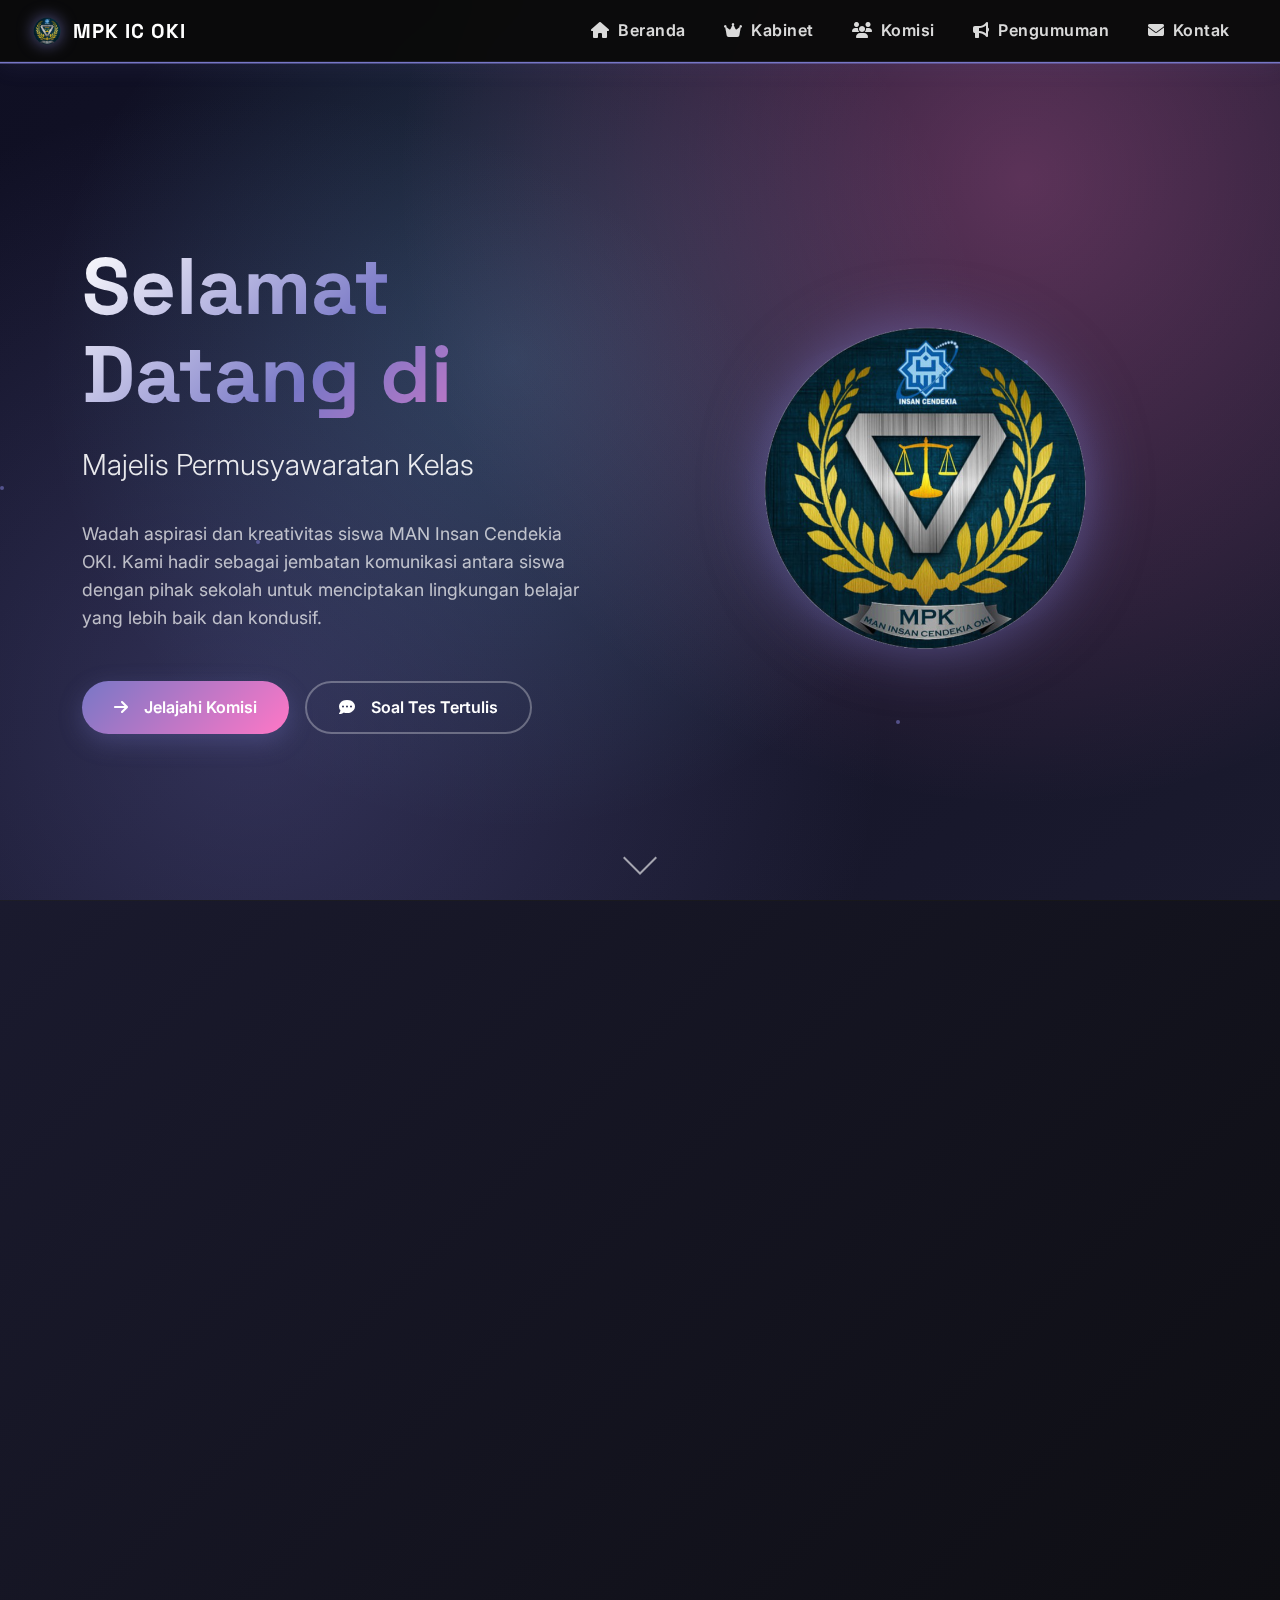
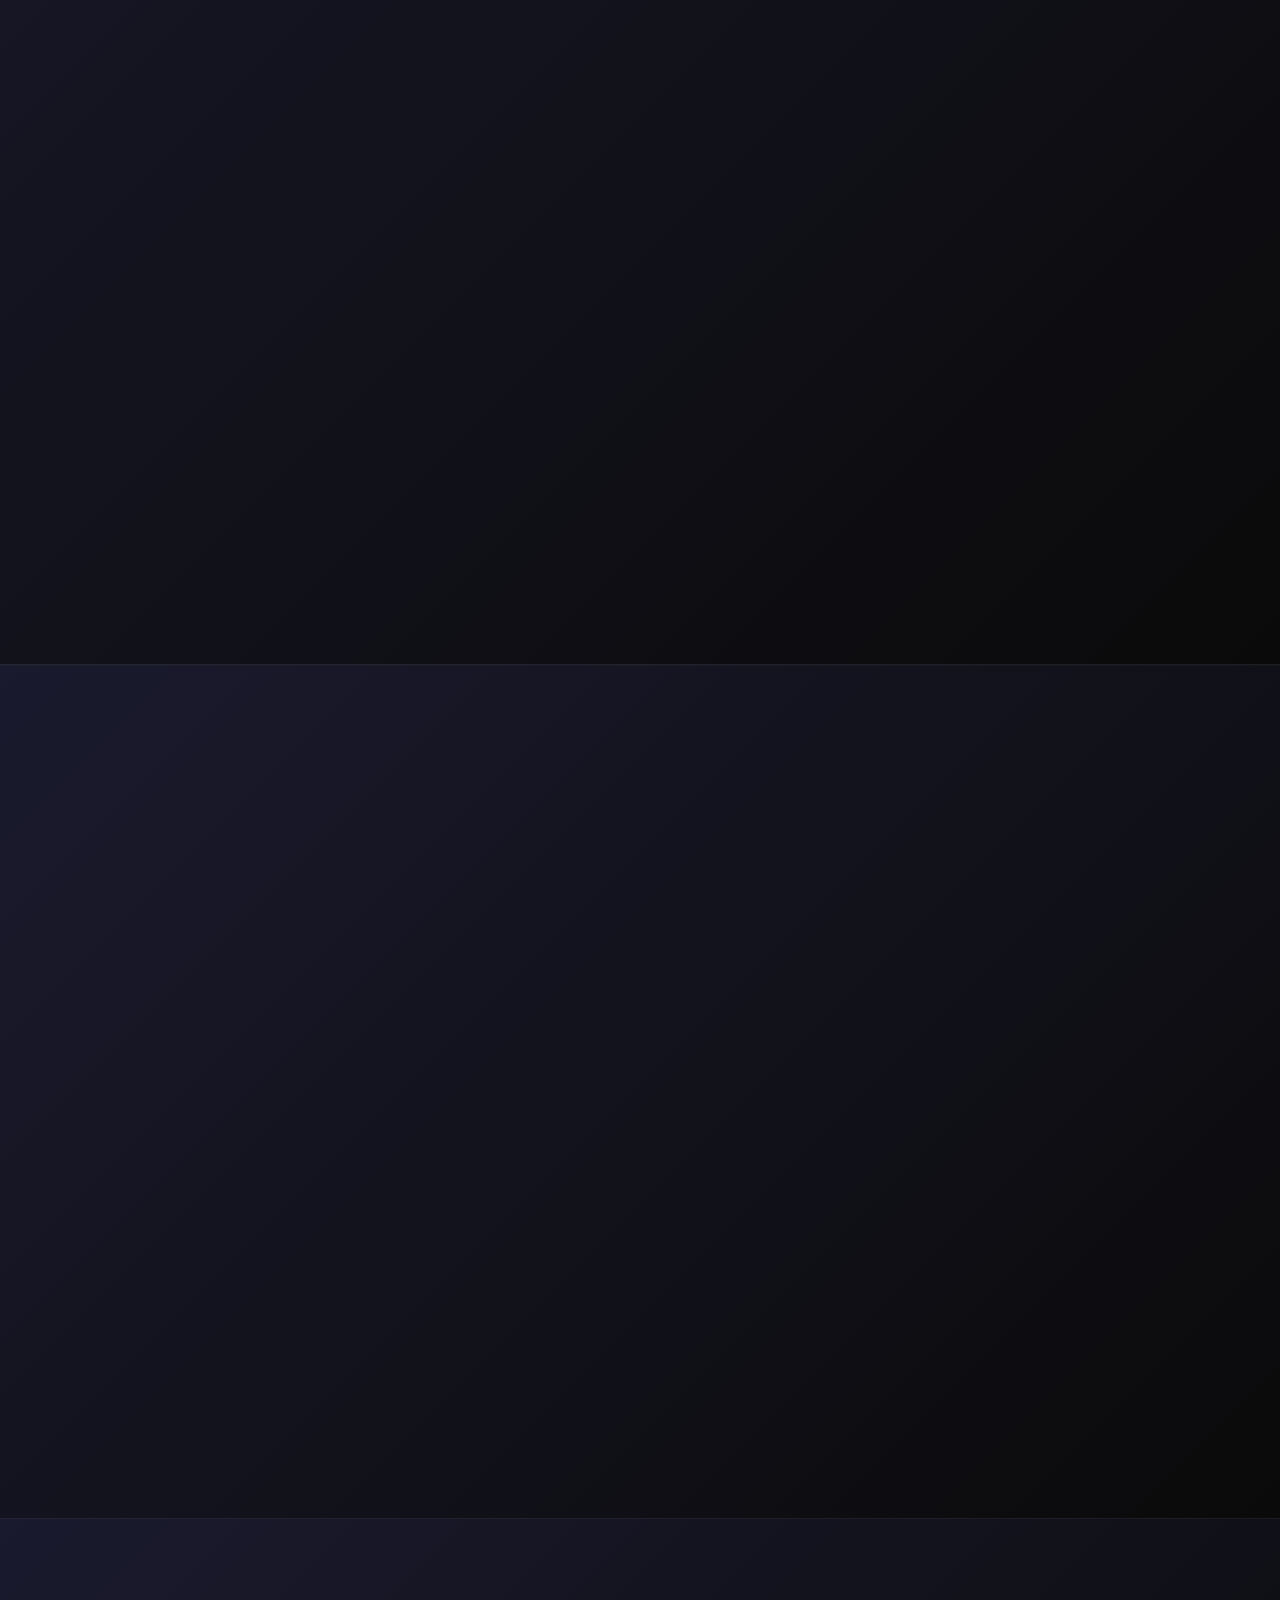
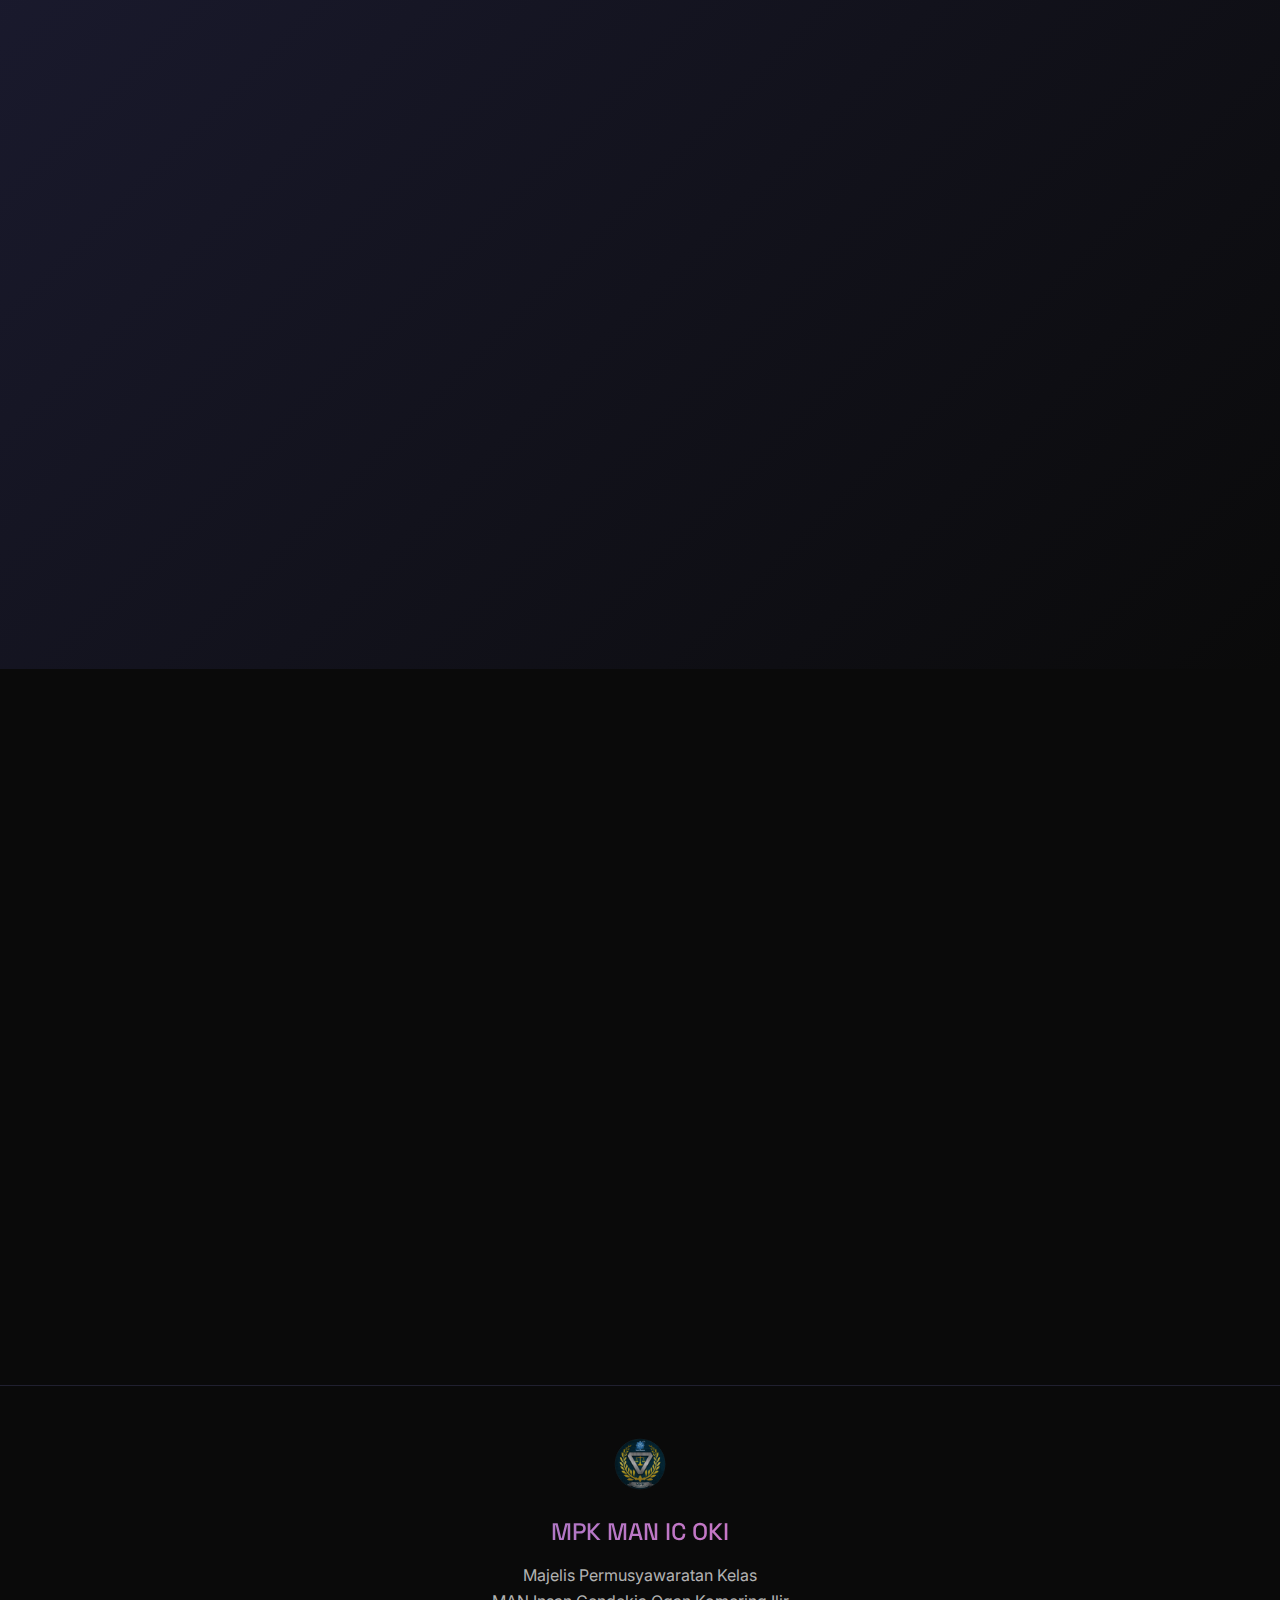
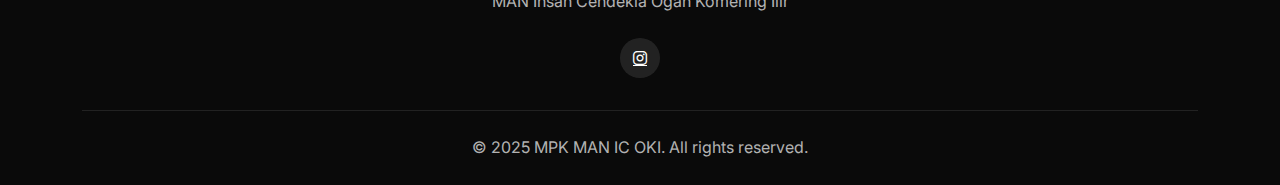
<file: index.html>
<!DOCTYPE html>
<html lang="id">
<head>
    <meta charset="UTF-8">
    <meta name="viewport" content="width=device-width, initial-scale=1.0">
    <title>Majelis Permusyawaratan Kelas | MAN IC OKI</title>
    <link href="https://cdnjs.cloudflare.com/ajax/libs/bootstrap/5.3.0/css/bootstrap.min.css" rel="stylesheet">
    <link rel="icon" href="img/mpk.png" type="image/png">
    <link href="https://fonts.googleapis.com/css2?family=Inter:wght@300;400;500;600;700;800&family=Space+Grotesk:wght@300;400;500;600;700&display=swap" rel="stylesheet">
    <link rel="stylesheet" href="https://cdnjs.cloudflare.com/ajax/libs/font-awesome/6.4.0/css/all.min.css">
    <link href="https://unpkg.com/aos@2.3.1/dist/aos.css" rel="stylesheet">
    <style>
        :root {
            --primary: #7877c6;
            --secondary: #ff77c6;
            --dark: #0a0a0a;
            --dark-light: #1a1a2e;
            --text-light: rgba(255, 255, 255, 0.85);
        }
        
        .scroll-indicator {
            position: absolute;
            bottom: 30px;
            left: 50%;
            transform: translateX(-50%);
            z-index: 10;
        }

        .scroll-arrow {
            width: 24px;
            height: 24px;
            border: 2px solid rgba(255, 255, 255, 0.6);
            border-top: none;
            border-left: none;
            transform: rotate(45deg);
            animation: bounce 2s infinite;
        }

        @keyframes bounce {
            0%, 20%, 50%, 80%, 100% {
                transform: translateY(0) rotate(45deg);
            }
            40% {
                transform: translateY(-10px) rotate(45deg);
            }
            60% {
                transform: translateY(-5px) rotate(45deg);
            }
        }

        /* Loading animation */
        body {
            opacity: 0;
            transition: opacity 0.5s ease-in-out;
        }

        /* Mobile optimizations */
        @media (max-width: 768px) {
            .navbar-custom {
                padding: 0.4rem 0.7rem;
            }
            .hero-section {
                padding-top: 80px;
            }
            
            .hero-text-content {
                text-align: center;
                margin-bottom: 2rem;
            }
            
            .particle {
                display: none;
            }
            
            /* Perbaikan carousel untuk mobile */
            .anggota-carousel-wide {
                padding: 12px 0 0 0;
                margin-bottom: 16px;
            }
            
            .anggota-card {
                min-width: 120px;
                max-width: 140px;
                padding: 10px 5px 6px 5px;
                margin: 0 4px;
            }
            
            .anggota-img-wide {
                width: 80px;
                height: 80px;
            }
            
            .anggota-caption h5 {
                font-size: 0.9rem;
                margin-bottom: 2px;
            }
            
            .anggota-caption p {
                font-size: 0.8rem;
            }
            
            .divisi-logo {
                width: 140px;
                height: 140px;
                padding: 18px;
            }

            .hero-title {
                font-size: 2.5rem !important;
            }
            
            .section-title {
                font-size: 2rem !important;
            }
            
            .kabinet-logo {
                width: 180px !important;
                height: 180px !important;
            }
        }

        * {
            margin: 0;
            padding: 0;
            box-sizing: border-box;
        }

        body {
            background: var(--dark);
            font-family: 'Inter', sans-serif;
            overflow-x: hidden;
            color: var(--text-light);
            line-height: 1.6;
        }

        /* Animated Background */
        .hero-bg {
            position: absolute;
            top: 0;
            left: 0;
            width: 100%;
            height: 100%;
            background: linear-gradient(135deg, #0f0f23 0%, #1a1a2e  25%, #16213e  50%, #0f0f23 75%, #0a0a0a 100%);
            background-size: 400% 400%;
            animation: gradientShift 15s ease infinite;
        }

        .hero-bg::before {
            content: '';
            position: absolute;
            top: 0;
            left: 0;
            right: 0;
            bottom: 0;
            background: radial-gradient(circle at 20% 80%, rgba(120, 119, 198, 0.3) 0%, transparent 50%),
                        radial-gradient(circle at 80% 20%, rgba(255, 119, 198, 0.3) 0%, transparent 50%),
                        radial-gradient(circle at 40% 40%, rgba(120, 219, 255, 0.2) 0%, transparent 50%);
            animation: float 20s ease-in-out infinite;
        }

        @keyframes gradientShift {
            0%, 100% { background-position: 0% 50%; }
            50% { background-position: 100% 50%; }
        }

        @keyframes float {
            0%, 100% { transform: translate(0px, 0px) rotate(0deg); }
            33% { transform: translate(30px, -30px) rotate(120deg); }
            66% { transform: translate(-20px, 20px) rotate(240deg); }
        }

        /* Navbar */
        .navbar-custom {
            background: rgba(10, 10, 10, 0.97);
            backdrop-filter: blur(24px);
            border-bottom: 1.5px solid rgba(120, 119, 198, 0.15);
            padding: 0.6rem 1.2rem;
            box-shadow: 0 4px 24px 0 rgba(120,119,198,0.10), 0 1.5px 0 0 var(--primary);
            position: fixed;
            width: 100%;
            top: 0;
            z-index: 1000;
            transition: all 0.3s ease;
        }

        .navbar-brand {
            font-family: 'Space Grotesk', sans-serif;
            font-weight: 800;
            font-size: 1.25rem;
            color: #fff !important;
            text-decoration: none;
            display: flex;
            align-items: center;
            gap: 10px;
            letter-spacing: 1px;
        }

        .navbar-brand img {
            width: 32px;
            height: 32px;
            filter: drop-shadow(0 0 8px rgba(120, 119, 198, 0.7));
            transition: transform 0.2s;
        }
        .navbar-brand img:hover {
            transform: scale(1.08) rotate(-6deg);
        }

        .nav-link {
            color: rgba(255, 255, 255, 0.85) !important;
            font-weight: 600;
            margin: 0 0.7rem;
            transition: all 0.25s cubic-bezier(.4,2,.6,1);
            position: relative;
            font-size: 1rem;
            letter-spacing: 0.5px;
            padding: 0.5rem 0.3rem;
            border-radius: 8px;
        }

        .nav-link:hover, .nav-link.active {
            color: #fff !important;
            background: linear-gradient(90deg, var(--primary) 0%, var(--secondary) 100%);
            box-shadow: 0 2px 16px 0 rgba(120,119,198,0.13);
            transform: translateY(-2px) scale(1.05);
        }

        .nav-link::after {
            content: '';
            position: absolute;
            bottom: 4px;
            left: 20%;
            width: 0;
            height: 3px;
            background: linear-gradient(90deg, var(--primary), var(--secondary));
            border-radius: 2px;
            transition: width 0.3s;
        }

        .nav-link:hover::after, .nav-link.active::after {
            width: 60%;
        }

        /* Hero Section */
        .hero-section {
            position: relative;
            height: 100vh;
            min-height: 600px;
            display: flex;
            align-items: center;
            overflow: hidden;
            padding-top: 76px; /* Untuk mengkompensasi navbar fixed */
        }

        .hero-content {
            position: relative;
            z-index: 2;
            width: 100%;
        }

        .hero-title {
            font-family: 'Space Grotesk', sans-serif;
            font-size: clamp(3rem, 8vw, 5rem);
            font-weight: 800;
            background: linear-gradient(135deg, #ffffff 0%, var(--primary) 50%, var(--secondary) 100%);
            background-clip: text;
            -webkit-background-clip: text;
            -webkit-text-fill-color: transparent;
            margin-bottom: 1.5rem;
            line-height: 1.1;
        }

        .hero-subtitle {
            font-size: clamp(1.2rem, 3vw, 1.8rem);
            color: rgba(255, 255, 255, 0.9);
            font-weight: 300;
            margin-bottom: 2rem;
        }

        .hero-description {
            font-size: 1.1rem;
            color: rgba(255, 255, 255, 0.7);
            line-height: 1.6;
            margin-bottom: 3rem;
            max-width: 500px;
        }

        .cta-buttons {
            display: flex;
            gap: 1rem;
            flex-wrap: wrap;
        }

        .btn-primary-custom {
            background: linear-gradient(135deg, var(--primary) 0%, var(--secondary) 100%);
            border: none;
            padding: 12px 32px;
            border-radius: 50px;
            font-weight: 600;
            color: white;
            text-decoration: none;
            transition: all 0.3s ease;
            box-shadow: 0 8px 25px rgba(120, 119, 198, 0.3);
            position: relative;
            overflow: hidden;
            display: inline-flex;
            align-items: center;
            gap: 8px;
        }

        .btn-primary-custom::before {
            content: '';
            position: absolute;
            top: 0;
            left: -100%;
            width: 100%;
            height: 100%;
            background: linear-gradient(90deg, transparent, rgba(255, 255, 255, 0.2), transparent);
            transition: left 0.5s;
        }

        .btn-primary-custom:hover::before {
            left: 100%;
        }

        .btn-primary-custom:hover {
            transform: translateY(-3px);
            box-shadow: 0 12px 35px rgba(120, 119, 198, 0.4);
            color: white;
        }

        .btn-outline-custom {
            background: transparent;
            border: 2px solid rgba(255, 255, 255, 0.3);
            padding: 12px 32px;
            border-radius: 50px;
            font-weight: 600;
            color: white;
            text-decoration: none;
            transition: all 0.3s ease;
            display: inline-flex;
            align-items: center;
            gap: 8px;
        }

        .btn-outline-custom:hover {
            background: rgba(255, 255, 255, 0.1);
            border-color: var(--primary);
            transform: translateY(-3px);
            color: white;
        }

        /* Logo Section */
        .hero-logo-container {
            position: relative;
            display: flex;
            justify-content: center;
            align-items: center;
            height: 100%;
        }

        .hero-logo {
            width: clamp(200px, 30vw, 400px);
            height: auto;
            filter: drop-shadow(0 0 30px rgba(120, 119, 198, 0.6));
        }

        .logo-glow {
            position: absolute;
            top: 50%;
            left: 50%;
            transform: translate(-50%, -50%);
            width: 80%;
            height: 80%;
            background: radial-gradient(circle, rgba(120, 119, 198, 0.2) 0%, transparent 70%);
            border-radius: 50%;
            animation: pulse 2s ease-in-out infinite;
        }

        /* Floating particles */
        .particle {
            position: absolute;
            width: 4px;
            height: 4px;
            background: rgba(120, 119, 198, 0.6);
            border-radius: 50%;
            animation: particleFloat 8s linear infinite;
        }

        .particle:nth-child(1) { top: 20%; left: 10%; animation-delay: 0s; }
        .particle:nth-child(2) { top: 60%; left: 20%; animation-delay: 2s; }
        .particle:nth-child(3) { top: 40%; left: 80%; animation-delay: 4s; }
        .particle:nth-child(4) { top: 80%; left: 70%; animation-delay: 6s; }

        @keyframes gradientShift {
            0%, 100% { background-position: 0% 50%; }
            50% { background-position: 100% 50%; }
        }

        @keyframes float {
            0%, 100% { transform: translate(0px, 0px) rotate(0deg); }
            33% { transform: translate(30px, -30px) rotate(120deg); }
            66% { transform: translate(-20px, 20px) rotate(240deg); }
        }

        @keyframes logoFloat {
            0%, 100% { transform: translateY(0px); }
            50% { transform: translateY(-10px); }
        }

        @keyframes pulse {
            0%, 100% { opacity: 0.3; transform: translate(-50%, -50%) scale(1); }
            50% { opacity: 0.6; transform: translate(-50%, -50%) scale(1.1); }
        }

        @keyframes particleFloat {
            0% { transform: translateY(0px) rotate(0deg); opacity: 1; }
            100% { transform: translateY(-100vh) rotate(360deg); opacity: 0; }
        }

        /* Section Styling */
        .section-container {
            padding: 5rem 0;
            position: relative;
        }
        
        .section-title {
            font-family: 'Space Grotesk', sans-serif;
            font-size: 2.8rem;
            font-weight: 700;
            background: linear-gradient(90deg, var(--primary), var(--secondary));
            background-clip: text;
            -webkit-background-clip: text;
            -webkit-text-fill-color: transparent;
            margin-bottom: 3rem;
            letter-spacing: 1px;
            text-align: center;
            position: relative;
            padding-bottom: 1rem;
        }
        
        .section-title::after {
            content: '';
            position: absolute;
            bottom: 0;
            left: 50%;
            transform: translateX(-50%);
            width: 80px;
            height: 4px;
            background: linear-gradient(90deg, var(--primary), var(--secondary));
            border-radius: 2px;
        }
        
        .section-subtitle {
            font-size: 1.2rem;
            color: rgba(255, 255, 255, 0.8);
            text-align: center;
            max-width: 800px;
            margin: 0 auto 4rem;
        }

        /* Section Kabinet Bhaskasura */
        .kabinet-section {
            background: linear-gradient(135deg, var(--dark-light) 0%, var(--dark) 100%);
            border-top: 1px solid rgba(255,255,255,0.05);
            border-bottom: 1px solid rgba(255,255,255,0.05);
        }

        .kabinet-logo-container {
            position: relative;
            display: flex;
            justify-content: center;
            align-items: center;
            height: 100%;
        }
        .kabinet-logo {
            width: clamp(200px, 28vw, 320px);
            height: auto;
            filter: drop-shadow(0 0 30px rgba(120, 119, 198, 0.6));
            border-radius: 50%;
            background: linear-gradient(135deg, var(--primary) 0%, var(--secondary) 100%);
            box-shadow: 0 0 48px 0 rgba(120,119,198,0.30), 0 8px 32px rgba(255,119,198,0.10);
            padding: 24px;
            transition: all 0.3s ease;
        }
        
        .kabinet-logo:hover {
            transform: scale(1.05);
        }
        
        .logo-glow-kabinet {
            position: absolute;
            top: 50%;
            left: 50%;
            transform: translate(-50%, -50%);
            width: 80%;
            height: 80%;
            background: radial-gradient(circle, rgba(120, 119, 198, 0.2) 0%, transparent 70%);
            border-radius: 50%;
            animation: pulse 2s ease-in-out infinite;
        }
        
        .kabinet-title {
            font-family: 'Space Grotesk', sans-serif;
            font-size: 2rem;
            font-weight: 700;
            background: linear-gradient(90deg, var(--primary), var(--secondary));
            background-clip: text;
            -webkit-background-clip: text;
            -webkit-text-fill-color: transparent;
            margin-bottom: 1.5rem;
            letter-spacing: 1px;
        }
        
        .symbol-title {
            font-family: 'Space Grotesk', sans-serif;
            font-size: 1.3rem;
            font-weight: 600;
            color: var(--secondary);
            margin-bottom: 0.5rem;
            display: flex;
            align-items: center;
            gap: 10px;
        }
        
        .symbol-title i {
            font-size: 1.1rem;
            color: var(--primary);
        }
        
        .symbol-desc {
            color: rgba(255,255,255,0.85);
            font-size: 1.05rem;
            line-height: 1.6;
            margin-bottom: 1.5rem;
            padding-left: 2rem;
        }
        
        .kabinet-motto {
            background: rgba(10,10,20,0.7);
            border: 1px solid rgba(120, 119, 198, 0.2);
            box-shadow: 0 8px 32px rgba(120,119,198,0.10);
            border-radius: 20px;
            padding: 2.5rem;
            margin-top: 3rem;
            position: relative;
            overflow: hidden;
        }
        
        .kabinet-motto::before {
            content: '';
            position: absolute;
            top: 0;
            left: 0;
            width: 100%;
            height: 100%;
            background: linear-gradient(45deg, rgba(120,119,198,0.1), rgba(255,119,198,0.05));
            z-index: -1;
        }
        
        .motto-text {
            font-family: 'Space Grotesk', sans-serif;
            font-size: 2rem;
            font-weight: 700;
            background: linear-gradient(90deg, var(--primary), var(--secondary));
            background-clip: text;
            -webkit-background-clip: text;
            -webkit-text-fill-color: transparent;
            margin-bottom: 1rem;
            text-align: center;
        }
        
        .motto-desc {
            color: rgba(255,255,255,0.85);
            font-size: 1.1rem;
            line-height: 1.6;
            max-width: 700px;
            margin: 0 auto;
            text-align: center;
        }

        /* Section Divisi MPK */
        .divisi-section {
            background: linear-gradient(135deg, var(--dark-light) 0%, var(--dark) 100%);
            border-top: 1px solid rgba(255,255,255,0.05);
            border-bottom: 1px solid rgba(255,255,255,0.05);
        }

        .divisi-tabs .nav-link {
            color: #fff;
            font-weight: 600;
            font-family: 'Inter', sans-serif;
            background: transparent;
            border: none;
            border-bottom: 2px solid transparent;
            margin: 0 0.5rem;
            transition: all 0.3s;
            border-radius: 0;
            font-size: 1.1rem;
            padding: 0.75rem 1.5rem;
            position: relative;
        }

        .divisi-tabs .nav-link.active,
        .divisi-tabs .nav-link:hover {
            color: var(--secondary);
            border-bottom: 2.5px solid var(--secondary);
            background: linear-gradient(90deg, rgba(120,119,198,0.15), rgba(255,119,198,0.10));
        }

        .divisi-tab-content {
            background: rgba(10,10,20,0.7);
            border-radius: 1.5rem;
            box-shadow: 0 8px 32px rgba(120,119,198,0.10);
            padding: 2.5rem 2rem;
            margin-top: 1rem;
            min-height: 320px;
            animation: fadeIn 0.8s;
            border: 1px solid rgba(255,255,255,0.05);
        }

        .divisi-logo {
            width: 180px;
            height: 180px;
            object-fit: contain;
            border-radius: 50%;
            background: linear-gradient(135deg, var(--primary) 0%, var(--secondary) 100%);
            box-shadow: 0 0 48px 0 rgba(120,119,198,0.30), 0 8px 32px rgba(255,119,198,0.10);
            padding: 24px;
            margin-bottom: 1rem;
            animation: logoFloat 3s ease-in-out infinite;
            transition: transform 0.2s;
        }
        .divisi-logo:hover {
            transform: scale(1.08) rotate(3deg);
        }

        .divisi-title {
            font-family: 'Space Grotesk', sans-serif;
            font-size: 1.7rem;
            font-weight: 700;
            color: #fff;
            margin-bottom: 0.5rem;
            background: linear-gradient(90deg, var(--primary), var(--secondary));
            background-clip: text;
            -webkit-background-clip: text;
            -webkit-text-fill-color: transparent;
        }

        .divisi-desc {
            color: rgba(255,255,255,0.85);
            font-size: 1.1rem;
            font-weight: 400;
            line-height: 1.7;
            margin-bottom: 0;
        }

        @keyframes fadeIn {
            from { opacity: 0; transform: translateY(30px);}
            to { opacity: 1; transform: translateY(0);}
        }

        /* Carousel Anggota Divisi Wide */
        .anggota-carousel-wide {
            width: 100%;
            max-width: 100%;
            padding: 24px 0 0 0;
            margin: 0 auto 24px auto;
            background: rgba(30,30,50,0.15);
            border-radius: 1.2rem;
            box-shadow: 0 2px 16px rgba(120,119,198,0.08);
        }
        
        .anggota-card {
            background: rgba(255,255,255,0.04);
            border-radius: 1rem;
            padding: 22px 18px 14px 18px;
            margin: 0 6px;
            box-shadow: 0 2px 12px rgba(120,119,198,0.07);
            display: flex;
            flex-direction: column;
            align-items: center;
            min-width: 170px;
            max-width: 210px;
            flex: 1 1 150px;
            transition: all 0.3s ease;
            border: 1px solid rgba(255,255,255,0.05);
        }
        
        .anggota-card:hover {
            transform: scale(1.06) rotate(-2deg);
            background: rgba(120,119,198,0.08);
            box-shadow: 0 6px 20px rgba(120,119,198,0.15);
        }
        
        .anggota-img-wide {
            width: 130px;
            height: 130px;
            object-fit: cover;
            border-radius: 50%;
            border: 3px solid #fff;
            box-shadow: 0 2px 12px rgba(120,119,198,0.13);
            background: #222;
            margin-bottom: 10px;
            transition: transform 0.3s ease;
        }
        
        .anggota-img-wide:hover {
            transform: scale(1.09) rotate(2deg);
        }
        
        .anggota-caption {
            color: #fff;
            text-align: center;
            margin-top: 4px;
        }
        
        .anggota-caption h5 {
            font-size: 1.05rem;
            font-weight: 700;
            margin-bottom: 2px;
            background: linear-gradient(90deg, var(--primary), var(--secondary));
            background-clip: text;
            -webkit-background-clip: text;
            -webkit-text-fill-color: transparent;
        }
        
        .anggota-caption p {
            font-size: 0.95rem;
            color: #ccc;
            margin-bottom: 0;
        }

        /* Modal styling */
        .modal-content.bg-dark {
            background: rgba(15, 15, 35, 0.95) !important;
            backdrop-filter: blur(10px);
            border: 1px solid rgba(120, 119, 198, 0.2);
        }
        
        /* Footer */
        .footer {
            background: var(--dark);
            padding: 3rem 0 1.5rem;
            border-top: 1px solid rgba(120, 119, 198, 0.2);
            color: rgba(255, 255, 255, 0.7);
            text-align: center;
        }
        
        .footer-logo {
            width: 60px;
            margin-bottom: 1.5rem;
            opacity: 0.8;
        }
        
        .footer-title {
            font-family: 'Space Grotesk', sans-serif;
            font-size: 1.5rem;
            margin-bottom: 1rem;
            background: linear-gradient(90deg, var(--primary), var(--secondary));
            background-clip: text;
            -webkit-background-clip: text;
            -webkit-text-fill-color: transparent;
        }
        
        .social-links {
            display: flex;
            justify-content: center;
            gap: 1rem;
            margin: 1.5rem 0;
        }
        
        .social-link {
            display: inline-flex;
            align-items: center;
            justify-content: center;
            width: 40px;
            height: 40px;
            border-radius: 50%;
            background: rgba(255,255,255,0.1);
            color: white;
            transition: all 0.3s ease;
        }
        
        .social-link:hover {
            background: linear-gradient(135deg, var(--primary), var(--secondary));
            transform: translateY(-3px);
            color: white;
        }
        
        .copyright {
            margin-top: 2rem;
            padding-top: 1.5rem;
            border-top: 1px solid rgba(255,255,255,0.1);
        }

        /* Open Recruitment Section */
        .pengumuman-section {
            background: linear-gradient(135deg, var(--dark-light) 0%, var(--dark) 100%);
            padding: 5rem 0;
            position: relative;
            z-index: 2;
        }
        
        .pengumuman-card {
            background: rgba(255,255,255,0.05);
            border: 1px solid rgba(120,119,198,0.25);
            border-radius: 1.3rem;
            padding: 1.8rem 1.6rem;
            box-shadow: 0 8px 32px rgba(120,119,198,0.10);
            backdrop-filter: blur(6px);
        }
        
        .syarat-list {
            margin: 0 0 1rem 0.2rem;
            padding-left: 1.1rem;
            color: rgba(255,255,255,0.85);
            font-size: 0.98rem;
        }
        
        .syarat-list li { 
            margin-bottom: 0.4rem; 
            position: relative;
        }
        
        .syarat-list li::before {
            content: '•';
            color: var(--secondary);
            font-weight: bold;
            display: inline-block;
            width: 1em;
            margin-left: -1em;
        }
        
        .accordion-button {
            background: rgba(120,119,198,0.10);
            color: #fff;
            font-weight: 600;
            backdrop-filter: blur(4px);
            border: none;
            border-radius: 12px !important;
            padding: 1rem 1.5rem;
        }
        
        .accordion-button:not(.collapsed) {
            background: linear-gradient(90deg, rgba(120,119,198,0.25), rgba(255,119,198,0.20));
            color: #ffb6ec;
            box-shadow: inset 0 0 0 1px rgba(255,255,255,0.08);
        }
        
        .accordion-button:focus { 
            box-shadow: 0 0 0 0.15rem rgba(255,119,198,0.4); 
        }
        
        .accordion-item { 
            background: transparent; 
            border: 1px solid rgba(120,119,198,0.25); 
            border-radius: 12px !important; 
            overflow: hidden; 
            margin-bottom: 1rem;
        }
        
        .badge-komisi { 
            background: linear-gradient(135deg, var(--primary), var(--secondary)); 
            font-size: 0.65rem; 
            letter-spacing: 0.5px; 
        }
        
        .subtitle-pengumuman { 
            color: rgba(255,255,255,0.75); 
            font-size: 1.1rem; 
            max-width: 760px; 
            margin: 0 auto 2rem; 
            text-align: center;
        }
        
        .timeline {
            position: relative;
            padding-left: 2rem;
            margin: 2rem 0;
        }
        
        .timeline::before {
            content: '';
            position: absolute;
            left: 0;
            top: 0;
            height: 100%;
            width: 2px;
            background: linear-gradient(to bottom, var(--primary), var(--secondary));
        }
        
        .timeline-item {
            position: relative;
            margin-bottom: 2rem;
            padding-left: 1.5rem;
        }
        
        .timeline-item::before {
            content: '';
            position: absolute;
            left: -1.9rem;
            top: 0.3rem;
            width: 12px;
            height: 12px;
            border-radius: 50%;
            background: var(--secondary);
        }
        
        .timeline-date {
            font-weight: 600;
            color: var(--secondary);
            margin-bottom: 0.5rem;
        }
        
        .timeline-content {
            color: rgba(255,255,255,0.8);
        }

        /* Back to top button */
        .back-to-top {
            position: fixed;
            bottom: 30px;
            right: 30px;
            width: 50px;
            height: 50px;
            border-radius: 50%;
            background: linear-gradient(135deg, var(--primary), var(--secondary));
            color: white;
            display: flex;
            align-items: center;
            justify-content: center;
            text-decoration: none;
            box-shadow: 0 4px 20px rgba(120, 119, 198, 0.3);
            transition: all 0.3s ease;
            z-index: 999;
            opacity: 0;
            visibility: hidden;
        }
        
        .back-to-top.show {
            opacity: 1;
            visibility: visible;
        }
        
        .back-to-top:hover {
            transform: translateY(-5px);
            box-shadow: 0 6px 25px rgba(120, 119, 198, 0.5);
        }

        @keyframes pulseExtra {
            0% { box-shadow:0 2px 16px rgba(255,119,198,0.25); }
            100% { box-shadow:0 6px 32px rgba(255,119,198,0.45); }
        }

        @media (max-width: 768px){
            .pengumuman-section { padding: 3rem 0; }
            .accordion-button { font-size: 0.95rem; }
            .syarat-list { font-size: 0.85rem; }
        }
    </style>
</head>
<body>
    <!-- Loading Overlay -->
    <div id="loading-overlay" style="
        position:fixed;
        top:0;left:0;width:100vw;height:100vh;
        background:rgba(20,20,40,0.95);
        z-index:99999;
        display:flex;
        align-items:center;
        justify-content:center;
        transition:opacity 0.5s;
    ">
        <div style="text-align:center;">
            <div style="
                width:64px;height:64px;
                border:6px solid #7877c6;
                border-top:6px solid #ff77c6;
                border-radius:50%;
                margin:0 auto 18px auto;
                animation:spinLoader 1s linear infinite;
            "></div>
            <div style="color:#fff;font-size:1.2rem;font-weight:600;letter-spacing:1px;">
                Memuat halaman...
            </div>
        </div>
    </div>
    <style>
        @keyframes spinLoader {
            0% { transform: rotate(0deg);}
            100% { transform: rotate(360deg);}
        }
        #loading-overlay.hide {
            opacity:0;
            pointer-events:none;
        }
    </style>
    <!-- Navbar -->
    <nav class="navbar navbar-expand-lg navbar-custom fixed-top">
        <div class="container-fluid">
            <a class="navbar-brand" href="#">
                <img src="assets/img/mpk.png" alt="MPK Logo" width="32" height="32"/>
                MPK IC OKI
            </a>
            <button class="navbar-toggler" type="button" data-bs-toggle="collapse" data-bs-target="#navbarNav" aria-controls="navbarNav" aria-expanded="false" aria-label="Toggle navigation">
                <span class="navbar-toggler-icon"><i class="fas fa-bars"></i></span>
            </button>
            <div class="collapse navbar-collapse" id="navbarNav">
                <ul class="navbar-nav ms-auto">
                    <li class="nav-item">
                        <a class="nav-link" href="#hero"><i class="fas fa-home me-1"></i> Beranda</a>
                    </li>
                    <li class="nav-item">
                        <a class="nav-link" href="#kabinet"><i class="fas fa-crown me-1"></i> Kabinet</a>
                    </li>
                    <li class="nav-item">
                        <a class="nav-link" href="#divisi"><i class="fas fa-users me-1"></i> Komisi</a>
                    </li>
                    <li class="nav-item">
                        <a class="nav-link" href="#reshuffle"><i class="fas fa-bullhorn me-1"></i> Pengumuman</a>
                    </li>
                    <li class="nav-item">
                        <a class="nav-link" href="#contact"><i class="fas fa-envelope me-1"></i> Kontak</a>
                    </li>
                </ul>
            </div>
        </div>
    </nav>

    <!-- Hero Section -->
    <section class="hero-section" id="hero">
        <div class="hero-bg"></div>
        
        <!-- Floating Particles -->
        <div class="particle"></div>
        <div class="particle"></div>
        <div class="particle"></div>
        <div class="particle"></div>

        <div class="container hero-content">
            <div class="row align-items-center min-vh-100">
                <div class="col-lg-6 col-md-12">
                    <div class="hero-text-content" data-aos="fade-right" data-aos-duration="1000">
                        <h1 class="hero-title">
                            Selamat Datang di
                        </h1>
                        <p class="hero-subtitle">
                            Majelis Permusyawaratan Kelas
                        </p>
                        <p class="hero-description">
                            Wadah aspirasi dan kreativitas siswa MAN Insan Cendekia OKI. 
                            Kami hadir sebagai jembatan komunikasi antara siswa dengan pihak sekolah 
                            untuk menciptakan lingkungan belajar yang lebih baik dan kondusif.
                        </p>
                        <div class="cta-buttons">
                            <a href="#divisi" class="btn-primary-custom">
                                <i class="fas fa-arrow-right me-2"></i> Jelajahi Komisi
                            </a>
                            <a href="" target="blank" class="btn-outline-custom">
                                <i class="fas fa-comment-dots me-2"></i> Soal Tes Tertulis
                            </a>
                        </div>
                    </div>
                </div>
                <div class="col-lg-6 col-md-12" data-aos="fade-left" data-aos-duration="1000">
                    <div class="hero-logo-container">
                        <div class="logo-glow"></div>
                        <img src="assets/img/mpk.png" alt="Logo MPK IC OKI" class="hero-logo" width="400" height="400">
                    </div>
                </div>
            </div>
        </div>

        <!-- Scroll indicator -->
        <div class="scroll-indicator">
            <div class="scroll-arrow"></div>
        </div>
    </section>

    <!-- Section Kabinet Bhaskasura -->
    <section class="section-container kabinet-section"   id="kabinet">
        <div class="container" data-aos="fade-up" data-aos-duration="1000">
            <h2 class="section-title">Kabinet Arkhayasha Bhaskasura</h2>
            <p class="section-subtitle">Sebuah perjalanan kepemimpinan yang menginspirasi dan mempersatukan</p>
            
            <div class="row align-items-center">
                <div class="col-lg-6 text-center mb-5 mb-lg-0" data-aos="fade-right" data-aos-duration="1000">
                    <div class="kabinet-logo-container">
                        <div class="logo-glow-kabinet"></div>
                        <img src="img/kabinet.png" alt="Logo Kabinet Bhaskasura" class="kabinet-logo">
                    </div>
                </div>
                <div class="col-lg-6" data-aos="fade-left" data-aos-duration="1000">
                    <div class="kabinet-content">
                        <h3 class="kabinet-title">Makna Logo Kabinet Arkhayasha Bhaskasura</h3>
                        <div class="kabinet-desc">
                            <div class="symbol-item mb-4">
                                <h5 class="symbol-title"><i class="fas fa-sun"></i> Matahari Bersinar</h5>
                                <p class="symbol-desc">Melambangkan semangat, pencerahan, dan kepemimpinan yang bersinar bagi seluruh anggota. "Bhaskasura" berasal dari kata "Bhaskara" (matahari), yang menegaskan peran sebagai penerang dan pengarah perjalanan organisasi.</p>
                            </div>
                            
                            <div class="symbol-item mb-4">
                                <h5 class="symbol-title"><i class="fas fa-shield-alt"></i> Perisai</h5>
                                <p class="symbol-desc">Melambangkan perlindungan, kekuatan, dan integritas organisasi dalam menghadapi berbagai tantangan. Perisai menjadi simbol ketahanan dan kesiapan menghadapi segala rintangan.</p>
                            </div>
                            
                            <div class="symbol-item mb-4">
                                <h5 class="symbol-title"><i class="fas fa-wheat-alt"></i> Padi Berlapis Emas</h5>
                                <p class="symbol-desc">Simbol kemakmuran, kesejahteraan, serta hasil dari kerja keras bersama seluruh elemen organisasi. Padi juga mencerminkan persatuan, gotong royong, dan kemandirian.</p>
                            </div>
                            
                            <div class="symbol-item">
                                <h5 class="symbol-title"><i class="fas fa-star"></i> Lima Bintang</h5>
                                <p class="symbol-desc">Melambangkan 5 Komisi MPK serta nilai-nilai dasar yang menjadi fondasi organisasi: integritas, tanggung jawab, solidaritas, profesionalitas, dan inovasi.</p>
                            </div>
                        </div>
                    </div>
                </div>
            </div>
            <div class="row mt-5">
                <div class="col-12">
                    <div class="kabinet-motto text-center p-4 rounded-4" data-aos="zoom-in" data-aos-duration="1000">
                        <h4 class="motto-text">"Burning With Fire, Shining With Glory"</h4>
                        <p class="motto-desc mt-3">Kabinet Arkhayasha Bhaskasura hadir sebagai wadah pengembangan potensi siswa dan jembatan aspirasi antara siswa dengan pihak sekolah. Kami berkomitmen menciptakan lingkungan belajar yang inspiratif dan kondusif bagi seluruh siswa MAN IC OKI.</p>
                    </div>
                </div>
            </div>
        </div>
    </section>

    
    <!-- Section Divisi MPK -->
    <section class="divisi-section py-5" id="divisi">
        <div class="container" data-aos="fade-up" data-aos-duration="1000">
            <h2 class="text-center mb-4 section-title">Komisi MPK MAN IC OKI</h2>
            <ul class="nav nav-tabs justify-content-center mb-4 divisi-tabs" id="divisiTab" role="tablist">
                <li class="nav-item" role="presentation">
                    <button class="nav-link active" id="divisi1-tab" data-bs-toggle="tab" data-bs-target="#divisi1" type="button" role="tab" aria-controls="divisi1" aria-selected="true">
                        <i class="fas fa-users-cog me-2"></i> BPH
                    </button>
                </li>
                <li class="nav-item" role="presentation">
                    <button class="nav-link" id="divisi2-tab" data-bs-toggle="tab" data-bs-target="#divisi2" type="button" role="tab" aria-controls="divisi2" aria-selected="false">
                        <i class="fas fa-globe me-2"></i> Kominfo
                    </button>
                </li>
                <li class="nav-item" role="presentation">
                    <button class="nav-link" id="divisi3-tab" data-bs-toggle="tab" data-bs-target="#divisi3" type="button" role="tab" aria-controls="divisi3" aria-selected="false">
                        <i class="fas fa-bullhorn me-2"></i> Aspirasi
                    </button>
                </li>
                <li class="nav-item" role="presentation">
                    <button class="nav-link" id="divisi4-tab" data-bs-toggle="tab" data-bs-target="#divisi4" type="button" role="tab" aria-controls="divisi4" aria-selected="false">
                        <i class="fas fa-gavel me-2"></i> Advokasi
                    </button>
                </li>
                <li class="nav-item" role="presentation">
                    <button class="nav-link" id="divisi5-tab" data-bs-toggle="tab" data-bs-target="#divisi5" type="button" role="tab" aria-controls="divisi5" aria-selected="false">
                        <i class="fas fa-balance-scale me-2"></i> Legislasi 
                    </button>
                </li>
            </ul>
            <div class="tab-content divisi-tab-content" id="divisiTabContent">
                <div class="tab-pane fade show active" id="divisi1" role="tabpanel" aria-labelledby="divisi1-tab">
                    <div class="row align-items-center">
                        <div class="col-md-6 text-center mb-3 mb-md-0">
                            <img src="img/BPH.png" alt="Divisi BPH" class="divisi-logo mb-4">
                            <!-- Carousel Anggota BPH -->
                            <div id="carouselBPH" class="carousel slide anggota-carousel-wide" data-bs-ride="carousel">
                                <div class="carousel-inner">
                                    <div class="carousel-item active">
                                        <div class="d-flex justify-content-center gap-4 flex-wrap">
                                            <!-- Hapus Sheva Zuhra dari BPH -->
                                            <div class="anggota-card">
                                                <img src="img/wakil.webp" class="anggota-img-wide" alt="Wakil Ketua - Zainal Abidin">
                                                <div class="anggota-caption">
                                                    <h5>Zainal Abidin</h5>
                                                    <p>Ketua Umum</p>
                                                </div>
                                            </div>
                                            <div class="anggota-card">
                                                <img src="img/sekre1.webp" class="anggota-img-wide" alt="Sekretaris I - Farras Adzkia Azzahra">
                                                <div class="anggota-caption">
                                                    <h5>Farras Adzkia Azzahra</h5>
                                                    <p>Wakil Ketua</p>
                                                </div>
                                            </div>
                                        </div>
                                    </div>
                                    <div class="carousel-item">
                                        <div class="d-flex justify-content-center gap-4 flex-wrap">
                                            <div class="anggota-card">
                                                <img src="img/sekre2.webp" class="anggota-img-wide" alt="Sekretaris II - Khadijah Althafunnisa">
                                                <div class="anggota-caption">
                                                    <h5>Khadijah Althafunnisa</h5>
                                                    <p>Sekretaris II</p>
                                                </div>
                                            </div>
                                            <div class="anggota-card">
                                                <img src="img/benda1.webp" class="anggota-img-wide" alt="Bendahara I - Syifa Tria Ardhani">
                                                <div class="anggota-caption">
                                                    <h5>Syifa Tria Ardhani</h5>
                                                    <p>Bendahara I</p>
                                                </div>
                                            </div>
                                            <div class="anggota-card">
                                                <img src="img/benda2.webp" class="anggota-img-wide" alt="Bendahara II - Galang Widiansyah">
                                                <div class="anggota-caption">
                                                    <h5>Galang Widiansyah</h5>
                                                    <p>Bendahara II</p>
                                                </div>
                                            </div>
                                        </div>
                                    </div>
                                </div>
                                <button class="carousel-control-prev" type="button" data-bs-target="#carouselBPH" data-bs-slide="prev">
                                    <span class="carousel-control-prev-icon" aria-hidden="true"></span>
                                    <span class="visually-hidden">Previous</span>
                                </button>
                                <button class="carousel-control-next" type="button" data-bs-target="#carouselBPH" data-bs-slide="next">
                                    <span class="carousel-control-next-icon" aria-hidden="true"></span>
                                    <span class="visually-hidden">Next</span>
                                </button>
                            </div>
                        </div>
                        <div class="col-md-6">
                            <h3 class="divisi-title">Badan Pengurus Harian</h3>
                            <p class="divisi-desc">
                                BPH merupakan pengurus inti MPK yang bertugas mengkoordinasi dan mengawasi kinerja seluruh komisi, 
                                serta menjalankan fungsi administrasi dan manajemen organisasi MPK MAN IC OKI.
                            </p>
                        </div>
                    </div>
                </div>
                <div class="tab-pane fade" id="divisi2" role="tabpanel" aria-labelledby="divisi2-tab">
                    <div class="row align-items-center">
                        <div class="col-md-6 text-center mb-3 mb-md-0">
                            <img src="img/komin.png" alt="Divisi Informasi" class="divisi-logo mb-4">
                            <!-- Carousel Anggota Kominfo -->
                            <div id="carouselKominfo" class="carousel slide anggota-carousel-wide" data-bs-ride="carousel">
                                <div class="carousel-inner">
                                    <div class="carousel-item active">
                                        <div class="d-flex justify-content-center gap-4 flex-wrap">
                                            <div class="anggota-card">
                                                <img src="img/koorkomin.webp" class="anggota-img-wide" alt="Koordinator Kominfo - Ality Qahar Putra Dito">
                                                <div class="anggota-caption">
                                                    <h5>Ality Qahar Putra Dito</h5>
                                                    <p>Koordinator</p>
                                                </div>
                                            </div>
                                            <div class="anggota-card">
                                                <img src="img/komin1.webp" class="anggota-img-wide" alt="Wakil Koordinator Kominfo - M. Ghazi Yassar Bahri">
                                                <div class="anggota-caption">
                                                    <h5>M. Ghazi Yassar Bahri</h5>
                                                    <p>Wakil Koordinator</p>
                                                </div>
                                            </div>
                                            <div class="anggota-card">
                                                <img src="img/komin2.webp" class="anggota-img-wide" alt="Anggota Kominfo - Hasna Luthfiyyah">
                                                <div class="anggota-caption">
                                                    <h5>Hasna Luthfiyyah</h5>
                                                    <p>Anggota</p>
                                                </div>
                                            </div>
                                        </div>
                                    </div>
                                    <div class="carousel-item">
                                        <div class="d-flex justify-content-center gap-4 flex-wrap">
                                            <div class="anggota-card">
                                                <img src="img/komin3.webp" class="anggota-img-wide" alt="Anggota Kominfo - Marsa Iffah Azizah">
                                                <div class="anggota-caption">
                                                    <h5>Marsa Iffah Azizah</h5>
                                                    <p>Anggota</p>
                                                </div>
                                            </div>
                                            <div class="anggota-card">
                                                <img src="img/komin4.webp" class="anggota-img-wide" alt="Anggota Kominfo - Mahira Luthfia Athifa">
                                                <div class="anggota-caption">
                                                    <h5>Mahira Luthfia Athifa</h5>
                                                    <p>Anggota</p>
                                                </div>
                                            </div>
                                            <div class="anggota-card">
                                                <img src="img/komin5.webp" class="anggota-img-wide" alt="Anggota Kominfo - Fawaaz Abdul Ghani">
                                                <div class="anggota-caption">
                                                    <h5>Fawaaz Abdul Ghani</h5>
                                                    <p>Anggota</p>
                                                </div>
                                            </div>
                                        </div>
                                    </div>
                                </div>
                                <button class="carousel-control-prev" type="button" data-bs-target="#carouselKominfo" data-bs-slide="prev">
                                    <span class="carousel-control-prev-icon" aria-hidden="true"></span>
                                    <span class="visually-hidden">Previous</span>
                                </button>
                                <button class="carousel-control-next" type="button" data-bs-target="#carouselKominfo" data-bs-slide="next">
                                    <span class="carousel-control-next-icon" aria-hidden="true"></span>
                                    <span class="visually-hidden">Next</span>
                                </button>
                            </div>
                        </div>
                        <div class="col-md-6">
                            <h3 class="divisi-title">Komisi Informasi</h3>
                            <p class="divisi-desc">
                                Komisi Informasi bertugas mengelola informasi dan publikasi kegiatan MPK, 
                                serta menjaga komunikasi yang baik antara MPK, siswa, dan pihak sekolah 
                                melalui berbagai media dan platform komunikasi.
                            </p>
                        </div>
                    </div>
                </div>
                <div class="tab-pane fade" id="divisi3" role="tabpanel" aria-labelledby="divisi3-tab">
                    <div class="row align-items-center">
                        <div class="col-md-6 text-center mb-3 mb-md-0">
                            <img src="img/aspi.png" alt="Divisi Aspirasi" class="divisi-logo mb-4">
                            <!-- Carousel Anggota Aspirasi -->
                            <div id="carouselAspirasi" class="carousel slide anggota-carousel-wide" data-bs-ride="carousel">
                                <div class="carousel-inner">
                                    <div class="carousel-item active">
                                        <div class="d-flex justify-content-center gap-4 flex-wrap">
                                            <!-- Hapus Fauzan Rafi Azhar dan Muhammad Abyan Farras dari Aspirasi -->
                                            <div class="anggota-card">
                                                <img src="img/aspi2.webp" class="anggota-img-wide" alt="Wakil Koordinator Aspirasi - Luqman Hakim">
                                                <div class="anggota-caption">
                                                    <h5>Luqman Hakim</h5>
                                                    <p>Koordinator</p>
                                                </div>
                                            </div>
                                        </div>
                                    </div>
                                    <div class="carousel-item">
                                        <div class="d-flex justify-content-center gap-4 flex-wrap">
                                            <div class="anggota-card">
                                                <img src="img/aspi4.webp" class="anggota-img-wide" alt="Anggota Aspirasi - Siti Syarah">
                                                <div class="anggota-caption">
                                                    <h5>Siti Syarah</h5>
                                                    <p>Anggota</p>
                                                </div>
                                            </div>
                                            <div class="anggota-card">
                                                <img src="img/aspi5.webp" class="anggota-img-wide" alt="Anggota Aspirasi - Fanny Afnan Jannati">
                                                <div class="anggota-caption">
                                                    <h5>Fanny Afnan Jannati</h5>
                                                    <p>Anggota</p>
                                                </div>
                                            </div>
                                            <div class="anggota-card">
                                                <img src="img/aspi6.webp" class="anggota-img-wide" alt="Anggota Aspirasi - Aliyyah Ramadhani Yasri">
                                                <div class="anggota-caption">
                                                    <h5>Aliyyah Ramadhani Yasri</h5>
                                                    <p>Anggota</p>
                                                </div>
                                            </div>
                                        </div>
                                    </div>
                                </div>
                                <button class="carousel-control-prev" type="button" data-bs-target="#carouselAspirasi" data-bs-slide="prev">
                                    <span class="carousel-control-prev-icon" aria-hidden="true"></span>
                                    <span class="visually-hidden">Previous</span>
                                </button>
                                <button class="carousel-control-next" type="button" data-bs-target="#carouselAspirasi" data-bs-slide="next">
                                    <span class="carousel-control-next-icon" aria-hidden="true"></span>
                                    <span class="visually-hidden">Next</span>
                                </button>
                            </div>
                        </div>
                        <div class="col-md-6">
                            <h3 class="divisi-title">Komisi Aspirasi</h3>
                            <p class="divisi-desc">
                                Komisi Aspirasi menjadi wadah penyaluran aspirasi, kritik, dan saran siswa 
                                kepada pihak sekolah demi terciptanya lingkungan belajar yang kondusif, 
                                serta memastikan setiap suara siswa didengar dan ditindaklanjuti.
                            </p>
                        </div>
                    </div>
                </div>
                <div class="tab-pane fade" id="divisi4" role="tabpanel" aria-labelledby="divisi4-tab">
                    <div class="row align-items-center">
                        <div class="col-md-6 text-center mb-3 mb-md-0">
                            <img src="img/advo.png" alt="Divisi Advokasi" class="divisi-logo mb-4">
                            <!-- Carousel Anggota Advokasi -->
                            <div id="carouselAdvokasi" class="carousel slide anggota-carousel-wide" data-bs-ride="carousel">
                                <div class="carousel-inner">
                                    <div class="carousel-item active">
                                        <div class="d-flex justify-content-center gap-4 flex-wrap">
                                            <div class="anggota-card">
                                                <img src="img/advo1.webp" class="anggota-img-wide" alt="Koordinator Advokasi - Muhammad Fir Rafiqil A'la">
                                                <div class="anggota-caption">
                                                    <h5>Muhammad Fir Rafiqil A'la</h5>
                                                    <p>Koordinator</p>
                                                </div>
                                            </div>
                                            <div class="anggota-card">
                                                <img src="img/advo2.webp" class="anggota-img-wide" alt="Wakil Koordinator Advokasi - Maya Durrotunnashihah">
                                                <div class="anggota-caption">
                                                    <h5>Maya Durrotunnashihah</h5>
                                                    <p>Wakil Koordinator</p>
                                                </div>
                                            </div>
                                            <div class="anggota-card">
                                                <img src="img/advo3.webp" class="anggota-img-wide" alt="Anggota Advokasi - Raisya Khalilah Putri">
                                                <div class="anggota-caption">
                                                    <h5>Raisya Khalilah Putri</h5>
                                                    <p>Anggota</p>
                                                </div>
                                            </div>
                                        </div>
                                    </div>
                                    <div class="carousel-item">
                                        <div class="d-flex justify-content-center gap-4 flex-wrap">
                                            <div class="anggota-card">
                                                <img src="img/advo4.webp" class="anggota-img-wide" alt="Anggota Advokasi - Rahmad Al Hidayah">
                                                <div class="anggota-caption">
                                                    <h5>Rahmad <br>Al Hidayah</h5>
                                                    <p>Anggota</p>
                                                </div>
                                            </div>
                                            <div class="anggota-card">
                                                <img src="img/advo5.webp" class="anggota-img-wide" alt="Anggota Advokasi - Fauzan Alfarizi">
                                                <div class="anggota-caption">
                                                    <h5>Fauzan Alfarizi</h5>
                                                    <p>Anggota</p>
                                                </div>
                                            </div>
                                        </div>
                                    </div>
                                </div>
                                <button class="carousel-control-prev" type="button" data-bs-target="#carouselAdvokasi" data-bs-slide="prev">
                                    <span class="carousel-control-prev-icon" aria-hidden="true"></span>
                                    <span class="visually-hidden">Previous</span>
                                </button>
                                <button class="carousel-control-next" type="button" data-bs-target="#carouselAdvokasi" data-bs-slide="next">
                                    <span class="carousel-control-next-icon" aria-hidden="true"></span>
                                    <span class="visually-hidden">Next</span>
                                </button>
                            </div>
                        </div>
                        <div class="col-md-6">
                            <h3 class="divisi-title">Komisi Advokasi</h3>
                            <p class="divisi-desc">
                                Komisi Advokasi bertugas membela dan memperjuangkan hak-hak siswa, 
                                serta memberikan pendampingan dan solusi atas permasalahan yang dihadapi siswa 
                                dalam lingkungan sekolah sesuai dengan peraturan yang berlaku.
                            </p>
                        </div>
                    </div>
                </div>
                <div class="tab-pane fade" id="divisi5" role="tabpanel" aria-labelledby="divisi5-tab">
                    <div class="row align-items-center">
                        <div class="col-md-6 text-center mb-3 mb-md-0">
                            <img src="img/legis.png" alt="Komisi Legislasi" class="divisi-logo mb-4">
                            <!-- Carousel Anggota Legislasi -->
                            <div id="carouselLegislasi" class="carousel slide anggota-carousel-wide" data-bs-ride="carousel">
                                <div class="carousel-inner">
                                    <div class="carousel-item active">
                                        <div class="d-flex justify-content-center gap-4 flex-wrap">
                                            <!-- Hapus Marchel Aditia dari Legislasi -->
                                            <div class="anggota-card">
                                                <img src="img/legis1.webp" class="anggota-img-wide" alt="Koordinator Legislasi - Aisyah Nur F.">
                                                <div class="anggota-caption">
                                                    <h5>Aisyah Nur F.</h5>
                                                    <p>Koordinator</p>
                                                </div>
                                            </div>
                                            <div class="anggota-card">
                                                <img src="img/legis2.webp" class="anggota-img-wide" alt="Wakil Koordinator Legislasi - Albania Kamal">
                                                <div class="anggota-caption">
                                                    <h5>Albania Kamal</h5>
                                                    <p>Wakil Koordinator</p>
                                                </div>
                                            </div>
                                        </div>
                                    </div>
                                    <div class="carousel-item">
                                        <div class="d-flex justify-content-center gap-4 flex-wrap">
                                            <div class="anggota-card">
                                                <img src="img/legis4.webp" class="anggota-img-wide" alt="Anggota Legislasi - Imam Zayid Ahadi">
                                                <div class="anggota-caption">
                                                    <h5>Imam Zayid Ahadi</h5>
                                                    <p>Anggota</p>
                                                </div>
                                            </div>
                                        </div>
                                    </div>
                                </div>
                                <button class="carousel-control-prev" type="button" data-bs-target="#carouselLegislasi" data-bs-slide="prev">
                                    <span class="carousel-control-prev-icon" aria-hidden="true"></span>
                                    <span class="visually-hidden">Previous</span>
                                </button>
                                <button class="carousel-control-next" type="button" data-bs-target="#carouselLegislasi" data-bs-slide="next">
                                    <span class="carousel-control-next-icon" aria-hidden="true"></span>
                                    <span class="visually-hidden">Next</span>
                                </button>
                            </div>
                        </div>
                        <div class="col-md-6">
                            <h3 class="divisi-title">Komisi Legislasi</h3>
                            <p class="divisi-desc">
                                Komisi Legislasi bertugas menyusun, mengkaji, dan merevisi peraturan serta tata tertib siswa, 
                                serta memastikan semua kebijakan yang dibuat sesuai dengan kebutuhan dan aspirasi siswa 
                                dan sejalan dengan visi misi sekolah.
                            </p>
                        </div>
                    </div>
                </div>
            </div>
        </div>
    </section>

    <!-- Section Pengumuman Persyaratan per Komisi -->
    <section class="pengumuman-section" id="reshuffle">
        <div class="container" data-aos="zoom-in" data-aos-duration="1000">
            <div class="pengumuman-card" style="max-width:700px;margin:3rem auto;">
                <h2 class="section-title" style="font-size:2.3rem;">
                    Semangat untuk Para Pendaftar MPK!
                </h2>
                <p class="section-subtitle mb-4" style="font-size:1.15rem;">
                    Terima kasih atas antusiasme dan semangat kalian dalam mengikuti seleksi MPK MAN IC OKI.<br>
                    Tetaplah berjuang, berikan yang terbaik, dan jangan pernah menyerah!
                </p>
                <div class="mt-4 text-center" style="color:#ff77c6;font-size:1.15rem;font-weight:600;">
                    <i class="fas fa-bullhorn"></i> Seluruh pengumuman dan informasi resmi MPK akan selalu diumumkan melalui website ini.<br>
                    <span style="color:#fff;">Pastikan untuk <strong>selalu memantau website MPK</strong> agar tidak ketinggalan info penting!</span>
                </div>
                <div class="mt-4 text-center" style="font-size:1.1rem;color:#fff;font-style:italic;">
                    <i class="fas fa-quote-left"></i>
                    "Langkah kecil hari ini adalah awal dari perubahan besar esok hari."
                    <i class="fas fa-quote-right"></i>
                </div>
            </div>
        </div>
    </section>

    <!-- Contact Section -->
    <section class="section-container" id="contact">
        <div class="container" data-aos="fade-down" data-aos-duration="1000">
            <h2 class="section-title">Hubungi Kami</h2>
            <p class="section-subtitle">MPK siap mendengar aspirasi, saran, dan kritik membangun dari seluruh siswa MAN IC OKI</p>
            
            <div class="row justify-content-center">
                <div class="col-md-8">
                    <div class="pengumuman-card">
                        <div class="row">
                            <div class="col-md-6">
                                <h5 class="fw-bold mb-4" style="background:linear-gradient(90deg,var(--primary),var(--secondary));background-clip:text;-webkit-background-clip:text;-webkit-text-fill-color:transparent;">
                                    <i class="fas fa-paper-plane me-2"></i> Media Sosial
                                </h5>
                                <p>Ikuti akun media sosial MPK untuk informasi terbaru tentang kegiatan dan program kerja:</p>
                                

                                <div class="social-links justify-content-start">
                                    <a href="https://www.instagram.com/mpk.icoki/" target="blank" class="social-link"><i class="fab fa-instagram"></i></a>
                                </div>
                            </div>
                            
                            <div class="col-md-6">
                                <h5 class="fw-bold mb-4" style="background:linear-gradient(90deg,var(--primary),var(--secondary));background-clip:text;-webkit-background-clip:text;-webkit-text-fill-color:transparent;">
                                    <i class="fas fa-envelope me-2"></i> Kotak Aspirasi
                                </h5>
                                <p>Sampaikan aspirasi, keluhan, atau saran Anda melalui:</p>
                                <ul class="syarat-list">
                                    <li>Formulir online melalui website</li>
                                    <li>Email: mpkmanicoki@gmail.com</li>
                                </ul>
                                
                                <a href="https://forms.gle/eQpoQv5HkvtQJ7sL6" target="blank" class="btn-primary-custom mt-3" target="blank">
                                    <i class="fas fa-edit me-2"></i> Isi Form Aspirasi
                                </a>
                            </div>
                        </div>
                    </div>
                </div>
            </div>
        </div>
    </section>

    <!-- Footer -->
    <footer class="footer">
        <div class="container">
            <img src="assets/img/mpk.png" alt="MPK Logo" class="footer-logo">
            <h4 class="footer-title">MPK MAN IC OKI</h4>
            <p>Majelis Permusyawaratan Kelas<br>MAN Insan Cendekia Ogan Komering Ilir</p>
            
            <div class="social-links">
                <a href="https://www.instagram.com/mpk.icoki/" target="blank" class="social-link"><i class="fab fa-instagram"></i></a>
            </div>
            
            <div class="copyright">
                &copy; 2025 MPK MAN IC OKI. All rights reserved.
            </div>
        </div>
    </footer>

    <!-- Back to Top Button -->
    <a href="#" class="back-to-top">
        <i class="fas fa-arrow-up"></i>
    </a>

    <script src="https://unpkg.com/aos@2.3.1/dist/aos.js"></script>
    <script src="https://cdnjs.cloudflare.com/ajax/libs/bootstrap/5.3.0/js/bootstrap.bundle.min.js"></script>
    <script>
        // Smooth scrolling untuk anchor links
        document.querySelectorAll('a[href^="#"]').forEach(anchor => {
            anchor.addEventListener('click', function (e) {
                e.preventDefault();
                const target = document.querySelector(this.getAttribute('href'));
                if (target) {
                    const navbarHeight = document.querySelector('.navbar-custom').offsetHeight;
                    const targetPosition = target.getBoundingClientRect().top + window.pageYOffset - navbarHeight;
                    window.scrollTo({
                        top: targetPosition,
                        behavior: 'smooth'
                    });
                }
            });
        });

        // Parallax effect pada scroll
        window.addEventListener('scroll', () => {
            const scrolled = window.pageYOffset;
            const parallax = document.querySelector('.hero-bg');
            if (parallax) {
                const speed = scrolled * 0.5;
                parallax.style.transform = `translateY(${speed}px)`;
            }
        });

        // Animate on load
        window.addEventListener('load', () => {
            document.body.style.opacity = '1';
            // Inisialisasi carousel dengan interval
            const carousels = document.querySelectorAll('.carousel');
            carousels.forEach(carousel => {
                new bootstrap.Carousel(carousel, {
                    interval: 5000,
                    wrap: true
                });
            });
            // Hide loading overlay with minimal delay
            const overlay = document.getElementById('loading-overlay');
            if (overlay) {
                setTimeout(() => {
                    overlay.classList.add('hide');
                    setTimeout(() => { overlay.style.display = 'none'; }, 600);
                }, 500);
            }
        });

        // Efek transparansi navbar saat scroll
        window.addEventListener('scroll', () => {
            const navbar = document.querySelector('.navbar-custom');
            if (window.scrollY > 50) {
                navbar.style.background = 'rgba(10, 10, 10, 0.95)';
                navbar.style.boxShadow = '0 4px 24px 0 rgba(120,119,198,0.15), 0 1.5px 0 0 #7877c6';
            } else {
                navbar.style.background = 'rgba(10, 10, 10, 0.97)';
                navbar.style.boxShadow = '0 4px 24px 0 rgba(120,119,198,0.10), 0 1.5px 0 0 #7877c6';
            }
        });

        // Back to top button
        const backToTopButton = document.querySelector('.back-to-top');
        window.addEventListener('scroll', () => {
            if (window.pageYOffset > 300) {
                backToTopButton.classList.add('show');
            } else {
                backToTopButton.classList.remove('show');
            }
        });
        backToTopButton.addEventListener('click', (e) => {
            e.preventDefault();
            window.scrollTo({ top: 0, behavior: 'smooth' });
        });
        AOS.init();
    </script>


</body>
</html>
</file>
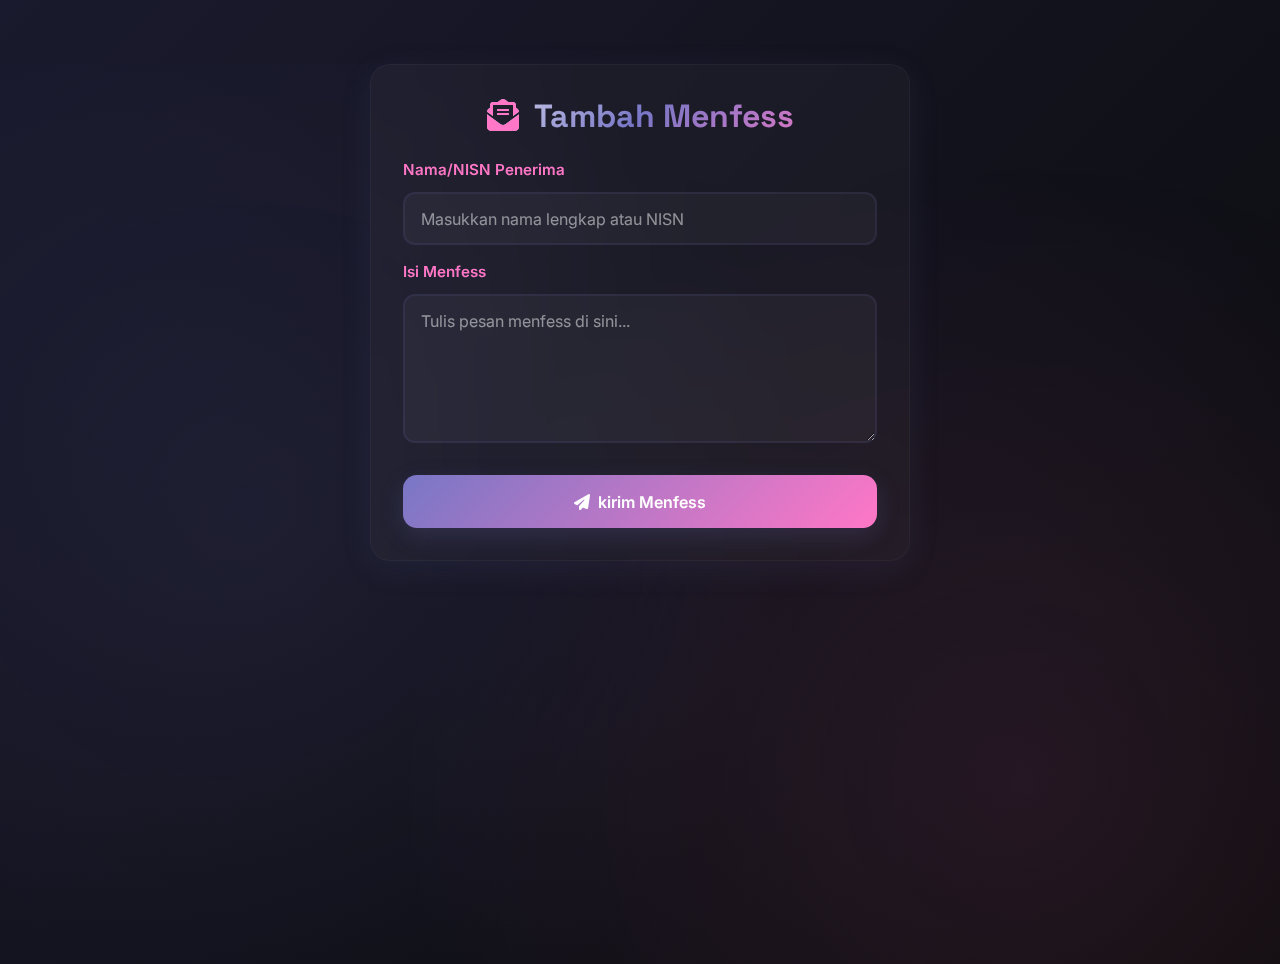
<file: menfest.html>
<!DOCTYPE html>
<html lang="id">
<head>
    <meta charset="UTF-8">
    <meta name="viewport" content="width=device-width, initial-scale=1.0">
    <title>Tambah Menfess | MPK MAN IC OKI</title>
    <link rel="icon" href="assets/img/mpk.png" type="image/png">
    <link href="https://cdnjs.cloudflare.com/ajax/libs/bootstrap/5.3.0/css/bootstrap.min.css" rel="stylesheet">
    <link rel="stylesheet" href="https://cdnjs.cloudflare.com/ajax/libs/font-awesome/6.4.0/css/all.min.css">
    <link rel="stylesheet" href="assets/menfest.css">
</head>
<body>
    <div class="container">
        <div class="menfest-form-card">
            <h2 class="mb-4 text-center" style="font-family:'Space Grotesk',sans-serif;font-weight:700;">
                <i class="fas fa-envelope-open-text me-2"></i> Tambah Menfess
            </h2>
            <form id="menfestForm" autocomplete="off" action="" method="post">
                <div class="mb-3">
                    <label for="nama" class="form-label">Nama/NISN Penerima</label>
                    <input type="text" class="form-control" id="nama" name="nama" placeholder="Masukkan nama lengkap atau NISN" required>
                </div>
                <div class="mb-3">
                    <label for="isi" class="form-label">Isi Menfess</label>
                    <textarea class="form-control" id="isi" name="isi" rows="5" placeholder="Tulis pesan menfess di sini..." required></textarea>
                </div>
                <button type="submit" class="btn btn-success w-100 mt-3">
                    <i class="fas fa-paper-plane me-1"></i> kirim Menfess
                </button>
                <div id="successMsg" class="success-message mt-3 d-none">
                    <i class="fas fa-check-circle me-2"></i> Menfess berhasil dikirim!
                </div>
            </form>
        </div>
    </div>
    <!-- Muat Supabase SDK sebelum script aplikasi agar window.supabase tersedia -->
    <script src="assets/menfest.js"></script>
</body>

</html>
</file>
<file: assets/menfest.css>
@import url('https://fonts.googleapis.com/css2?family=Space+Grotesk:wght@400;600;700&family=Inter:wght@400;500;600&display=swap');

/* ===== harmonisasi dengan index.css ===== */
:root {
    --primary: #7877c6;
    --secondary: #ff77c6;
    --dark: #0a0a0a;
    --dark-light: #1a1a2e;
    --text-light: rgba(255, 255, 255, 0.85);
}

.menfest-content{
    color: #fff;
}

* {
    margin: 0;
    padding: 0;
    box-sizing: border-box;
}

body {
    background: linear-gradient(135deg, var(--dark-light) 0%, var(--dark) 100%);
    min-height: 100vh;
    font-family: 'Inter', sans-serif;
    color: var(--text-light);
    position: relative;
    overflow-x: hidden;
}

body::before {
    content: '';
    position: fixed;
    width: 100%;
    height: 100%;
    background: 
        radial-gradient(circle at 20% 50%, rgba(120, 119, 198, 0.1) 0%, transparent 50%),
        radial-gradient(circle at 80% 80%, rgba(255, 119, 198, 0.1) 0%, transparent 50%);
    pointer-events: none;
    z-index: 0;
}

.container {
    position: relative;
    z-index: 1;
}

.menfest-form-card {
    background: rgba(255, 255, 255, 0.03);
    backdrop-filter: blur(12px);
    -webkit-backdrop-filter: blur(12px);
    border-radius: 20px;
    box-shadow: 0 8px 32px rgba(120,119,198,0.10);
    padding: 2rem;
    max-width: 540px;
    margin: 4rem auto;
    border: 1px solid rgba(255,255,255,0.04);
    animation: fadeInUp 0.6s ease-out;
}

@keyframes fadeInUp {
    from {
        opacity: 0;
        transform: translateY(30px);
    }
    to {
        opacity: 1;
        transform: translateY(0);
    }
}

h2 {
    font-family: 'Space Grotesk', sans-serif;
    font-weight: 700;
    background: linear-gradient(135deg, #ffffff 0%, var(--primary) 50%, var(--secondary) 100%);
    -webkit-background-clip: text;
    -webkit-text-fill-color: transparent;
    background-clip: text;
    font-size: 2rem;
    margin-bottom: 2rem;
}

h2 i {
    -webkit-text-fill-color: #ff77c6;
}

.form-label {
    color: var(--secondary);
    font-weight: 600;
    font-size: 0.95rem;
    margin-bottom: 0.6rem;
    display: flex;
    align-items: center;
    gap: 0.5rem;
}

.form-control {
    background: rgba(255,255,255,0.04);
    color: #fff;
    border: 2px solid rgba(120,119,198,0.12);
    border-radius: 12px;
    padding: 0.8rem 1rem;
    font-size: 1rem;
    transition: all 0.3s cubic-bezier(0.4, 0, 0.2, 1);
}

.form-control:focus {
    border-color: #ff77c6;
    box-shadow: 
        0 0 0 4px rgba(255, 119, 198, 0.15),
        0 4px 12px rgba(255, 119, 198, 0.2);
    background: rgba(255, 255, 255, 0.1);
    color: #fff;
    outline: none;
    transform: translateY(-2px);
}

.form-control::placeholder {
    color: rgba(255, 255, 255, 0.5);
}

.btn-success {
    background: linear-gradient(135deg, var(--primary) 0%, var(--secondary) 100%);
    border: none;
    font-weight: 600;
    padding: 0.9rem 1.2rem;
    border-radius: 14px;
    font-size: 1rem;
    transition: all 0.25s ease;
    box-shadow: 0 8px 24px rgba(120,119,198,0.18);
    position: relative;
    overflow: hidden;
}

.btn-success::before {
    content: '';
    position: absolute;
    top: 0;
    left: -100%;
    width: 100%;
    height: 100%;
    background: linear-gradient(90deg, transparent, rgba(255, 255, 255, 0.2), transparent);
    transition: left 0.5s;
}

.btn-success:hover {
    transform: translateY(-3px);
    box-shadow: 0 12px 35px rgba(120,119,198,0.25);
}

.btn-success:hover::before {
    left: 100%;
}

.btn-success:active {
    transform: translateY(-1px);
}

#hasilMenfest {
    animation: fadeIn 0.5s ease-out;
}

@keyframes fadeIn {
    from {
        opacity: 0;
    }
    to {
        opacity: 1;
    }
}

.card {
    background: rgba(255,255,255,0.03);
    border: 1px solid rgba(255,255,255,0.04);
    border-radius: 12px;
    box-shadow: 0 6px 18px rgba(0,0,0,0.25);
    transition: all 0.3s ease;
    animation: slideIn 0.4s ease-out;
}

@keyframes slideIn {
    from {
        opacity: 0;
        transform: translateX(-20px);
    }
    to {
        opacity: 1;
        transform: translateX(0);
    }
}

.card:hover {
    transform: translateY(-5px);
    box-shadow: 0 8px 24px rgba(118, 75, 162, 0.3);
    border-color: rgba(255, 119, 198, 0.4);
}

.card-body {
    padding: 1.5rem;
}

.card-body .fw-bold {
    color: #a8c0ff;
    font-size: 1.1rem;
    margin-bottom: 1rem;
    display: flex;
    align-items: center;
    gap: 0.5rem;
}

.card-body .fw-bold i {
    color: #ff77c6;
}

.card-body .mb-2 {
    color: #fff;
    line-height: 1.6;
    padding: 1rem;
    background: rgba(255, 255, 255, 0.05);
    border-radius: 12px;
    border-left: 3px solid #ff77c6;
}

.card-body .text-muted {
    color: rgba(255, 255, 255, 0.6) !important;
    font-size: 0.85rem;
    margin-top: 0.8rem;
}

.alert-warning {
    background: linear-gradient(135deg, rgba(255, 193, 7, 0.15) 0%, rgba(255, 152, 0, 0.15) 100%);
    border: 2px solid rgba(255, 193, 7, 0.4);
    border-radius: 16px;
    color: #ffc107;
    padding: 1.2rem;
    backdrop-filter: blur(10px);
}

.alert-danger {
    background: linear-gradient(135deg, rgba(220, 53, 69, 0.15) 0%, rgba(255, 71, 87, 0.15) 100%);
    border: 2px solid rgba(220, 53, 69, 0.4);
    border-radius: 16px;
    color: #ff6b7a;
    padding: 1.2rem;
    backdrop-filter: blur(10px);
}

.text-secondary {
    color: #a8c0ff !important;
}

.fa-spinner {
    font-size: 1.5rem;
}

/* Floating animation for icons */
@keyframes float {
    0%, 100% {
        transform: translateY(0);
    }
    50% {
        transform: translateY(-5px);
    }
}

h2 i {
    animation: float 2s ease-in-out infinite;
}

/* Responsive */
@media (max-width: 576px) {
    .menfest-form-card {
        margin: 2rem 1rem;
        padding: 1.6rem;
    }
    
    h2 {
        font-size: 1.6rem;
    }
}
</file>
